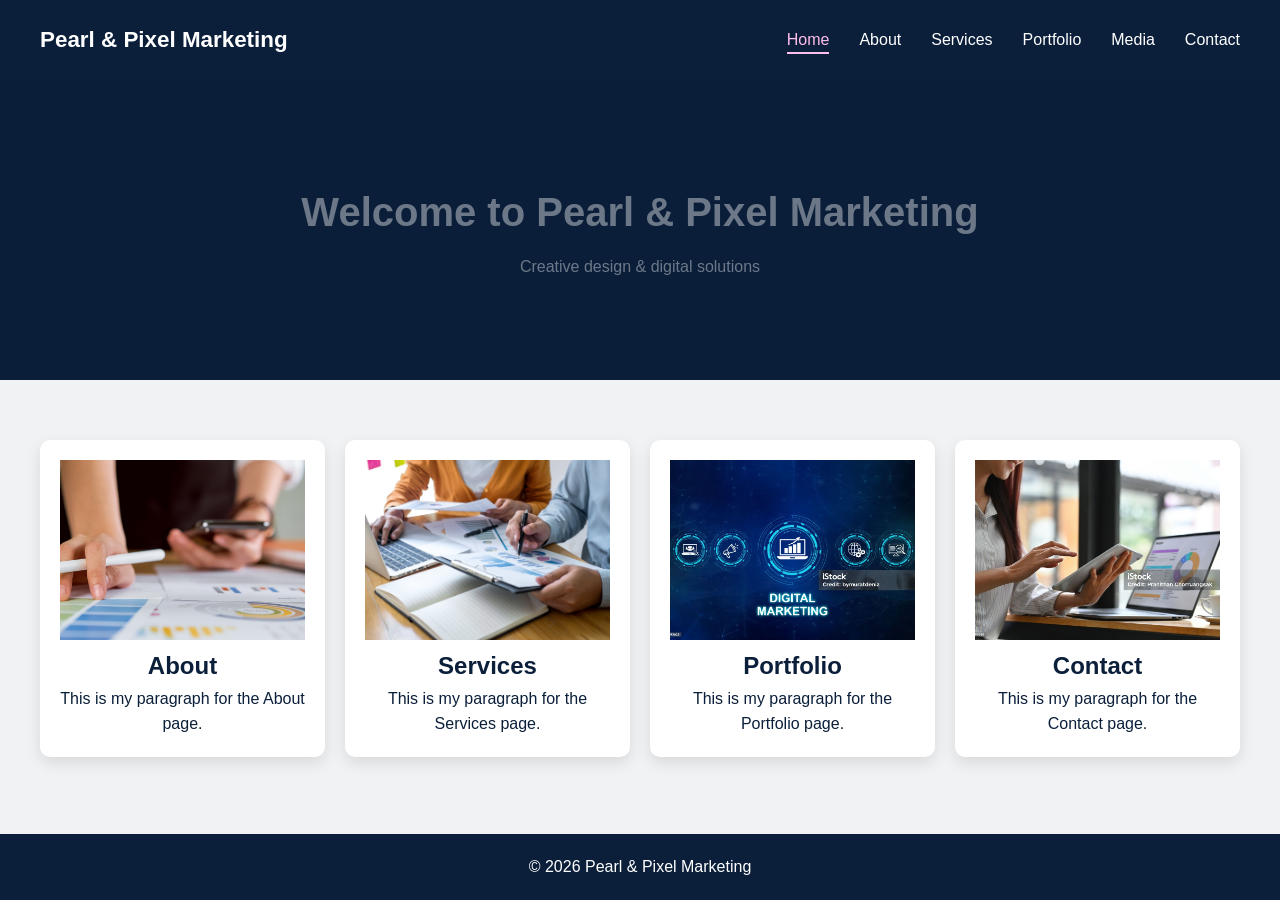
<file: index.html>
<!-- =========================
HTML CODE CREDIT
=========================
Some HTML structure and layout organization in this file was developed with
assistance from ChatGPT (OpenAI). I reviewed, edited, and customized
all content to meet course requirements and design goals.
========================= -->

<!DOCTYPE html>
<html lang="en">
<head>
  <meta charset="UTF-8" />
  <meta name="viewport" content="width=device-width, initial-scale=1.0" />
  <title>Pearl & Pixel Marketing</title>
  <link rel="stylesheet" href="css/style.css" />
</head>

<body>

  <!-- ================= NAVIGATION BAR ================= -->
  <nav class="navbar">
    
    <div class="logo">Pearl & Pixel Marketing</div>
    <button class="hamburger" aria-label="Toggle menu">☰</button>

    <ul class="nav-links">

      <li><a href="index.html" class="active">Home</a></li>
      <li><a href="about.html">About</a></li>
      <li><a href="services.html">Services</a></li>
      <li><a href="portfolio.html">Portfolio</a></li>
      <li><a href="media.html">Media</a></li>
      <li><a href="contact.html">Contact</a></li>
    </ul>
  </nav>

  <!-- ================= HERO SECTION ================= -->
  <header class="hero">
    <h1>Welcome to Pearl & Pixel Marketing</h1>
    <p>Creative design & digital solutions</p>
  </header>

  <!-- ================= MAIN CONTENT ================= -->
  <main>

    <!-- Container for service/navigation cards -->
    <section class="cards">

      <!-- ===== ABOUT CARD ===== -->
      <div class="card">

        <a href="about.html" class="card-link">
          <img src="images/AdobeStock_394354642.jpeg" alt="About Pearl & Pixel" class="card-img">
          <h2>About</h2>
          <p>This is my paragraph for the About page.</p>
        </a>
      </div>

      <!-- ===== SERVICES CARD ===== -->
      <div class="card">
        <a href="services.html" class="card-link">
          <img src="images/AdobeStock_399339954.jpeg" alt="Services" class="card-img">
          <h2>Services</h2>
          <p>This is my paragraph for the Services page.</p>
        </a>
      </div>

      <!-- ===== PORTFOLIO CARD ===== -->
      <div class="card">
        <a href="portfolio.html" class="card-link">
          <img src="images/istockphoto-1665093623-1024x1024.jpg" alt="Portfolio" class="card-img">
          <h2>Portfolio</h2>
          <p>This is my paragraph for the Portfolio page.</p>
        </a>
      </div>

      <!-- ===== CONTACT CARD ===== -->
      <div class="card">
        <a href="contact.html" class="card-link">
          <img src="images/istockphoto-1770753330-1024x1024.jpg" alt="Contact" class="card-img">
          <h2>Contact</h2>
          <p>This is my paragraph for the Contact page.</p>
        </a>
      </div>

    </section>
  </main>

  <!-- ================= FOOTER ================= -->
  <footer>
    &copy; 2026 Pearl & Pixel Marketing
  </footer>

</body>
</html>
</file>
<file: css/style.css>
/* =========================
CSS CODE CREDIT
=========================
Some CSS layout, responsiveness, and styling structure in this file was developed with assistance from ChatGPT (OpenAI). I modified, refined, and implemented all styles to ensure responsiveness, accessibility, and consistency across pages.
========================= */


/* =========================
   RESET + GLOBAL
========================= */
* {
  margin: 0;
  padding: 0;
  box-sizing: border-box;
}

body {
  font-family: Arial, sans-serif;
  min-height: 100vh;
  display: flex;
  flex-direction: column;
  background: #f0f2f3;
  color: #0b1f3a;
  padding-top: 80px; /* space for fixed navbar */
  line-height: 1.6;
}

/* =========================
   NAVBAR (ALL PAGES SAME)
========================= */
.navbar {
  position: fixed;
  top: 0;
  left: 0;
  width: 100%;
  height: 80px;
  background-color: #0b1f3a;
  display: flex;
  align-items: center;
  padding: 0 40px;
  z-index: 1000;
}

.logo {
  color: white;
  font-size: 1.4rem;
  font-weight: bold;
  text-decoration: none;
}

.nav-links {
  list-style: none;
  display: flex;
  gap: 30px;
  margin-left: auto;
}

.nav-links a {
  color: white;
  text-decoration: none;
  font-weight: 500;
  transition: 0.3s;
}

.nav-links a:hover,
.nav-links a.active {
  color: #ffbeeb;
  border-bottom: 2px solid #ffbeeb;
  padding-bottom: 4px;
}

/* =========================
   HERO (UNIFIED STYLE)
========================= */
.hero {
  position: relative;
  text-align: center;
  color: white;
  padding: 120px 20px;
  background-size: cover;
  background-position: center;
}

.hero::before {
  content: "";
  position: absolute;
  inset: 0;
  background: rgba(11, 31, 58, 0.6);
}

.hero-content {
  position: relative;
  z-index: 1;
}

.hero h1, .hero h2 {
  font-size: 2.5rem;
  margin-bottom: 10px;
}

/* =========================
   CARDS (HOME PAGE)
========================= */
.cards {
  display: flex;
  flex-wrap: wrap;
  gap: 20px;
  padding: 60px 40px;
}

.card {
  flex: 1;
  min-width: 220px;
  background: white;
  border-radius: 10px;
  box-shadow: 0 6px 15px rgba(0,0,0,0.1);
  overflow: hidden;
  text-align: center;
}

.card a {
  text-decoration: none;
  color: inherit;
  display: block;
  padding: 20px;
}

.card-img {
  width: 100%;
  height: 180px;
  object-fit: cover;
}

/* =========================
   SERVICES GRID (REPLACES TAILWIND)
========================= */
.services {
  padding: 80px 40px;
}

.service-grid {
  display: grid;
  grid-template-columns: repeat(auto-fit, minmax(250px, 1fr));
  gap: 25px;
  margin-top: 40px;
}

.service-card {
  background: white;
  border-radius: 12px;
  padding: 25px;
  border-top: 4px solid #0b1f3a;
  box-shadow: 0 6px 15px rgba(0,0,0,0.1);
  transition: 0.3s;
}

.service-card:hover {
  transform: translateY(-5px);
}

/* =========================
   ABOUT SECTION (IMPROVED)
   WHY: better spacing, alignment, and mobile behavior
========================= */

.about-section {
  display: flex;
  flex-wrap: wrap;
  gap: 40px;
  padding: 80px 40px;
  align-items: center;
  justify-content: center;
}

/* IMAGE SIDE */
.about-img {
  flex: 1 1 350px; /* allows better responsiveness */
  max-width: 500px;
}

.about-img img {
  width: 100%;
  height: auto;
  display: block;
  border-radius: 12px;
  object-fit: cover;
}

/* TEXT SIDE */
.about-text {
  flex: 1 1 350px;
  max-width: 600px;
  background: white;
  padding: 30px;
  border-radius: 12px;
  box-shadow: 0 8px 20px rgba(0,0,0,0.08);
}

/* TYPOGRAPHY IMPROVEMENT */
.about-text h2 {
  margin-bottom: 15px;
}

.about-text p {
  margin-bottom: 12px;
}

/* =========================
   MOBILE FIX
========================= */
@media (max-width: 768px) {
  .about-section {
    padding: 50px 20px;
    text-align: center;
  }

  .about-text {
    padding: 20px;
  }
}

/* =========================
   FOOTER (ALL PAGES SAME)
========================= */
footer {
  background: #0b1f3a;
  color: white;
  text-align: center;
  padding: 20px;
  margin-top: auto;
}

/* =========================
   MOBILE
========================= */
@media (max-width: 768px) {
  .nav-links {
    flex-direction: column;
    position: absolute;
    top: 80px;
    right: 0;
    background: #0b1f3a;
    width: 220px;
    padding: 20px;
    display: none;
  }

  .nav-links.show {
    display: flex;
  }

  .cards {
    flex-direction: column;
  }

  .about-section {
    flex-direction: column;
  }
}

/* =========================
   FILTER BUTTONS
   WHY: adds user control + interaction
========================= */
.filters {
  text-align: center;
  margin: 40px 0;
}

.filter-btn {
  background: #0b1f3a;
  color: white;
  border: none;
  padding: 10px 18px;
  margin: 5px;
  cursor: pointer;
  border-radius: 20px;
  transition: 0.3s;
}

.filter-btn:hover,
.filter-btn.active {
  background: #ffbeeb;
  color: #0b1f3a;
}

/* =========================
   PORTFOLIO GRID
========================= */
.portfolio {
  display: grid;
  grid-template-columns: repeat(auto-fit, minmax(250px, 1fr));
  gap: 20px;
  padding: 40px;
}

/* Portfolio item */
.portfolio-item {
  position: relative;
  overflow: hidden;
  cursor: pointer;
}

/* Image */
.portfolio-item img {
  width: 100%;
  height: 250px;
  object-fit: cover;
  transition: transform 0.4s;
}

/* Overlay text */
.portfolio-item figcaption {
  position: absolute;
  bottom: 0;
  width: 100%;
  background: rgba(11,31,58,0.85);
  color: white;
  padding: 15px;
  transform: translateY(100%);
  transition: 0.3s;
}

/* Hover + focus */
.portfolio-item:hover img,
.portfolio-item:focus-within img {
  transform: scale(1.05);
}

.portfolio-item:hover figcaption,
.portfolio-item:focus-within figcaption {
  transform: translateY(0);
}

/* =========================
   FILTER BUTTONS
========================= */
.filters {
  text-align: center;
  margin: 40px 0;
}

.filter-btn {
  background: #0b1f3a;
  color: white;
  border: none;
  padding: 10px 18px;
  margin: 5px;
  border-radius: 20px;
  cursor: pointer;
}

.filter-btn.active,
.filter-btn:hover {
  background: #ffbeeb;
  color: #0b1f3a;
}

/* =========================
   PORTFOLIO GRID
========================= */
.proj-grid {
  display: grid;
  grid-template-columns: repeat(auto-fit, minmax(280px, 1fr));
  gap: 30px;
  padding: 60px 40px;
}

/* CARD */
.proj-card {
  background: white;
  border-radius: 15px;
  overflow: hidden;
  box-shadow: 0 10px 25px rgba(0,0,0,0.1);
  transition: transform 0.3s ease;
}

.proj-card:hover {
  transform: translateY(-8px);
}

/* IMAGE */
.proj-card-img {
  position: relative;
  height: 200px;
}

.proj-card-img img {
  width: 100%;
  height: 100%;
  object-fit: cover;
  transition: transform 0.4s;
}

.proj-card:hover img {
  transform: scale(1.1);
}

/* OVERLAY */
.proj-card-overlay {
  position: absolute;
  inset: 0;
  background: rgba(11,31,58,0.7);
  display: flex;
  justify-content: center;
  align-items: center;
  gap: 20px;
  opacity: 0;
  transition: 0.3s;
}

.proj-card:hover .proj-card-overlay {
  opacity: 1;
}

/* ICONS */
.proj-card-overlay a {
  background: white;
  color: #0b1f3a;
  width: 45px;
  height: 45px;
  border-radius: 50%;
  display: flex;
  justify-content: center;
  align-items: center;
}

.proj-card-overlay a:hover {
  background: #ffbeeb;
}

/* TEXT */
.proj-card-body {
  padding: 20px;
}

.proj-tag {
  background: #ffbeeb;
  color: #0b1f3a;
  padding: 5px 10px;
  border-radius: 20px;
  font-size: 12px;
}

/* =========================
   MODAL
========================= */
.modal {
  display: none;
  position: fixed;
  inset: 0;
  background: rgba(0,0,0,0.9);
  justify-content: center;
  align-items: center;
  flex-direction: column;
}

.modal img {
  max-width: 80%;
}

.close {
  position: absolute;
  top: 20px;
  right: 40px;
  color: white;
  font-size: 2rem;
  cursor: pointer;
}

/* =========================
   ACCESSIBILITY
========================= */
@media (prefers-reduced-motion: reduce) {
  * {
    transition: none !important;
  }
}

/* =========================
   RESET + GLOBAL
========================= */
* {
  margin: 0;
  padding: 0;
  box-sizing: border-box;
}

body {
  font-family: Arial, sans-serif;
  background: #f0f2f3;
  color: #0b1f3a;
  min-height: 100vh;
  display: flex;
  flex-direction: column;
  padding-top: 80px; /* prevents navbar overlap */
  line-height: 1.6;
}

/* =========================
   NAVBAR (ALL PAGES)
========================= */
.navbar {
  position: fixed;
  top: 0;
  left: 0;
  width: 100%;
  height: 80px;
  background: #0b1f3a;
  display: flex;
  align-items: center;
  padding: 0 40px;
  z-index: 9999; /* FIX: makes nav clickable */
}

.logo {
  color: white;
  font-size: 1.4rem;
  font-weight: bold;
  text-decoration: none;
}

.nav-links {
  list-style: none;
  display: flex;
  gap: 30px;
  margin-left: auto;
}

.nav-links a {
  color: white;
  text-decoration: none;
  font-weight: 500;
  transition: 0.3s;
}

.nav-links a:hover,
.nav-links a.active {
  color: #ffbeeb;
  border-bottom: 2px solid #ffbeeb;
  padding-bottom: 4px;
}

/* MOBILE NAV */
.hamburger {
  display: none;
  margin-left: auto;
  font-size: 28px;
  background: none;
  border: none;
  color: white;
  cursor: pointer;
}

@media (max-width: 768px) {
  .hamburger {
    display: block;
  }

  .nav-links {
    position: absolute;
    top: 80px;
    right: 0;
    background: #0b1f3a;
    flex-direction: column;
    width: 220px;
    padding: 20px;
    display: none;
  }

  .nav-links.show {
    display: flex;
  }
}

/* =========================
   HERO
========================= */
.hero {
  text-align: center;
  color: white;
  padding: 120px 20px;
  background: linear-gradient(rgba(11,31,58,0.6), rgba(11,31,58,0.6)),
  url("../images/hero.jpg") center/cover no-repeat;
}

/* =========================
   FOOTER
========================= */
footer {
  background: #0b1f3a;
  color: white;
  text-align: center;
  padding: 20px;
  margin-top: auto;
}

/* =========================
   PORTFOLIO GRID (NEW REQUIREMENT)
========================= */
.proj-grid {
  display: grid;
  grid-template-columns: repeat(auto-fit, minmax(260px, 1fr));
  gap: 25px;
  padding: 80px 40px;
}

/* CARD */
.proj-card {
  background: white;
  border-radius: 14px;
  overflow: hidden;
  box-shadow: 0 10px 25px rgba(0,0,0,0.08);
  transition: transform 0.3s ease;
}

.proj-card:hover,
.proj-card:focus-within {
  transform: translateY(-6px);
}

/* IMAGE AREA */
.proj-card-img {
  position: relative;
  height: 180px;
  background: #dbe6ef;
  display: flex;
  align-items: center;
  justify-content: center;
}

/* OVERLAY */
.proj-card-overlay {
  position: absolute;
  inset: 0;
  background: rgba(11,31,58,0.75);
  display: flex;
  justify-content: center;
  align-items: center;
  gap: 15px;
  opacity: 0;
  transition: 0.3s ease;
}

.proj-card:hover .proj-card-overlay,
.proj-card:focus-within .proj-card-overlay {
  opacity: 1;
}

.proj-card-overlay a {
  color: white;
  font-size: 22px;
  text-decoration: none;
}

/* BODY */
.proj-card-body {
  padding: 20px;
}

.proj-card-tags {
  margin-bottom: 10px;
}

.proj-tag {
  background: #ffbeeb;
  color: #0b1f3a;
  font-size: 12px;
  padding: 4px 10px;
  border-radius: 20px;
}

/* ================= RESET ================= */
* {
  margin: 0;
  padding: 0;
  box-sizing: border-box;
}

body {
  font-family: Arial, sans-serif;
  background: #f0f2f3;
  color: #0b1f3a;
  line-height: 1.6;
  padding-top: 80px;
}

/* ================= NAVBAR ================= */
.navbar {
  position: fixed;
  top: 0;
  left: 0;
  width: 100%;
  height: 80px;
  background: #0b1f3a;
  display: flex;
  align-items: center;
  padding: 0 40px;
  z-index: 1000;
}

.logo {
  color: white;
  text-decoration: none;
  font-weight: bold;
  font-size: 1.4rem;
}

.nav-links {
  list-style: none;
  display: flex;
  gap: 30px;
  margin-left: auto;
}

.nav-links a {
  color: white;
  text-decoration: none;
  transition: 0.3s;
}

.nav-links a:hover,
.nav-links a.active {
  color: #ffbeeb;
  border-bottom: 2px solid #ffbeeb;
  padding-bottom: 4px;
}

/* ================= HERO ================= */
.hero {
  text-align: center;
  padding: 100px 20px;
  background: #0b1f3a;
  color: white;
}

/* ================= FILTERS ================= */
.filters {
  text-align: center;
  padding: 20px;
}

.filter-btn {
  margin: 5px;
  padding: 10px 15px;
  border: none;
  cursor: pointer;
  background: #0b1f3a;
  color: white;
  border-radius: 20px;
}

.filter-btn.active {
  background: #ffbeeb;
  color: #0b1f3a;
}

/* ================= GRID (REQUIRED) ================= */
.portfolio-grid {
  display: grid;
  grid-template-columns: repeat(auto-fit, minmax(280px, 1fr));
  gap: 25px;
  padding: 60px 40px;
}

/* ================= PROJECT CARDS ================= */
.proj-card {
  position: relative;
  overflow: hidden;
  border-radius: 12px;
}

.proj-card img {
  width: 100%;
  height: 260px;
  object-fit: cover;
  transition: transform 0.4s ease;
}

.proj-card:hover img {
  transform: scale(1.1);
}

/* overlay */
.proj-overlay {
  position: absolute;
  inset: 0;
  background: rgba(11, 31, 58, 0.75);
  color: white;
  display: flex;
  flex-direction: column;
  justify-content: center;
  align-items: center;
  opacity: 0;
  transition: 0.3s;
}

.proj-card:hover .proj-overlay {
  opacity: 1;
}

/* ================= MODAL ================= */
.modal {
  display: none;
  position: fixed;
  inset: 0;
  background: rgba(0,0,0,0.8);
  justify-content: center;
  align-items: center;
}

.modal-content {
  background: white;
  padding: 20px;
  border-radius: 10px;
  text-align: center;
  max-width: 500px;
}

.modal img {
  width: 100%;
}

/* ================= FOOTER ================= */
footer {
  background: #0b1f3a;
  color: white;
  text-align: center;
  padding: 20px;
}

/* ================= ACCESSIBILITY ================= */
@media (prefers-reduced-motion: reduce) {
  * {
    transition: none !important;
  }
}

/* =========================
   PORTFOLIO GRID (RESPONSIVE + UNIFORM CARDS)
   WHY: ensures all cards are same size on all devices
========================= */

.proj-grid {
  display: grid;
  grid-template-columns: repeat(auto-fit, minmax(260px, 1fr));
  gap: 25px;
  padding: 80px 40px;
  align-items: stretch; /* makes all cards equal height */
}

/* =========================
   CARD (UNIFORM SIZE)
========================= */
.proj-card {
  background: #ffffff;
  border-radius: 14px;
  overflow: hidden;
  display: flex;
  flex-direction: column;
  height: 100%; /* forces equal height behavior */
  box-shadow: 0 10px 25px rgba(0,0,0,0.08);
  transition: transform 0.3s ease;
}

.proj-card:hover,
.proj-card:focus-within {
  transform: translateY(-6px);
}

/* =========================
   IMAGE AREA (FIXED HEIGHT)
   WHY: keeps all cards visually identical
========================= */
.proj-card-img {
  position: relative;
  width: 100%;
  height: 200px; /* STANDARD HEIGHT */
  overflow: hidden;
}

/* IMAGE FIT */
.proj-card-img img {
  width: 100%;
  height: 100%;
  object-fit: cover; /* crops image evenly */
  transition: transform 0.4s ease;
}

/* hover zoom */
.proj-card:hover img {
  transform: scale(1.08);
}

/* =========================
   OVERLAY
========================= */
.proj-card-overlay {
  position: absolute;
  inset: 0;
  background: rgba(11,31,58,0.75);
  display: flex;
  justify-content: center;
  align-items: center;
  gap: 15px;
  opacity: 0;
  transition: 0.3s ease;
}

.proj-card:hover .proj-card-overlay,
.proj-card:focus-within .proj-card-overlay {
  opacity: 1;
}

/* overlay buttons */
.proj-card-overlay a {
  background: white;
  color: #0b1f3a;
  width: 42px;
  height: 42px;
  border-radius: 50%;
  display: flex;
  justify-content: center;
  align-items: center;
  text-decoration: none;
  font-size: 18px;
}

.proj-card-overlay a:hover {
  background: #ffbeeb;
}

/* =========================
   CARD BODY (CONSISTENT HEIGHT FLOW)
========================= */
.proj-card-body {
  padding: 18px;
  display: flex;
  flex-direction: column;
  flex-grow: 1;
}

.proj-card-body h3 {
  margin-bottom: 8px;
}

.proj-card-body p {
  font-size: 14px;
  color: #444;
}

/* TAG */
.proj-tag {
  display: inline-block;
  background: #ffbeeb;
  color: #0b1f3a;
  font-size: 12px;
  padding: 4px 10px;
  border-radius: 20px;
  margin-bottom: 10px;
}

/* =========================
   RESPONSIVE BREAKPOINTS
========================= */

/* tablet */
@media (max-width: 900px) {
  .proj-grid {
    padding: 60px 20px;
  }
}

/* mobile */
@media (max-width: 600px) {
  .proj-grid {
    grid-template-columns: 1fr;
    padding: 40px 20px;
  }

  .proj-card-img {
    height: 220px;
  }
}

/* =========================
   ACCESSIBILITY: REDUCED MOTION
========================= */
@media (prefers-reduced-motion: reduce) {
  * {
    transition: none !important;
    animation: none !important;
  }
}

/* =========================
MEDIA PAGE STYLES
WHY:
Creates layout, animation, and accessibility support
========================= */

.media-section {
  padding: 80px 40px;
  text-align: center;
}

.media-section h2 {
  margin-bottom: 25px;
  font-size: 2rem;
}

/* Responsive video */
.featured-video {
  width: 100%;
  max-width: 800px;
  border-radius: 12px;
  margin-bottom: 20px;
}

/* Audio sizing */
.featured-audio {
  width: 100%;
  max-width: 500px;
  margin-bottom: 20px;
}

/* Custom button */
.media-btn {
  background: #0b1f3a;
  color: white;
  border: none;
  padding: 12px 22px;
  border-radius: 30px;
  cursor: pointer;
  transition: 0.3s;
}

.media-btn:hover,
.media-btn:focus {
  background: #ffbeeb;
  color: #0b1f3a;
  outline: 3px solid #ffbeeb;
  outline-offset: 3px;
}

/* Transcript box */
.transcript {
  max-width: 800px;
  margin: 30px auto 0;
  background: white;
  padding: 25px;
  border-radius: 12px;
  box-shadow: 0 8px 20px rgba(0,0,0,0.08);
  text-align: left;
}

/* Cards */
.media-cards {
  display: grid;
  grid-template-columns: repeat(auto-fit, minmax(220px, 1fr));
  gap: 20px;
  margin-top: 30px;
}

.media-card {
  background: white;
  padding: 25px;
  border-radius: 12px;
  box-shadow: 0 8px 20px rgba(0,0,0,0.08);
  transition: 0.3s;
}

.media-card:hover {
  transform: translateY(-6px);
}

/* Typewriter effect */
.typewriter {
  overflow: hidden;
  white-space: nowrap;
  border-right: 3px solid white;
  width: 0;
  animation:
    typing 3s steps(40, end) forwards,
    blink 0.8s infinite;
}

@keyframes typing {
  from { width: 0; }
  to { width: 100%; }
}

@keyframes blink {
  50% { border-color: transparent; }
}

/* Scroll reveal */
.reveal {
  opacity: 0;
  transform: translateY(40px);
  transition: 0.8s ease;
}

.reveal.active {
  opacity: 1;
  transform: translateY(0);
}

/* Accessibility */
@media (prefers-reduced-motion: reduce) {
  * {
    animation: none !important;
    transition: none !important;
  }

  .reveal {
    opacity: 1;
    transform: none;
  }

  .typewriter {
    width: 100%;
    border-right: none;
  }
}

/* =========================
   MEDIA VIDEO FIX (RESPONSIVE CONTAINER)
========================= */

.media-video-wrapper {
  max-width: 800px;
  margin: 0 auto 20px auto;
  padding: 0 15px;
}

.featured-video {
  width: 100%;
  height: auto;
  max-height: 450px;
  border-radius: 12px;
  object-fit: cover;
  display: block;
}

/* FIX poster/image scaling consistency */
video {
  background: black;
}

/* =========================
   CONTACT CONTAINER
========================= */
.contact-container {
  max-width: 700px;
  margin: 40px auto;
  padding: 25px;
  background: white;
  border-radius: 12px;
  box-shadow: 0 10px 25px rgba(0,0,0,0.08);
}

/* FORM */
label {
  display: block;
  margin-top: 15px;
  font-weight: bold;
}

input, textarea {
  width: 100%;
  padding: 10px;
  margin-top: 5px;
  border-radius: 6px;
  border: 1px solid #ccc;
}

/* ACCESSIBILITY FOCUS */
input:focus, textarea:focus {
  outline: 3px solid #ffbeeb;
}

/* ERRORS */
.error {
  color: red;
  font-size: 0.85em;
}

/* BUTTON */
button {
  margin-top: 20px;
  padding: 12px 20px;
  background: #0b1f3a;
  color: white;
  border: none;
  border-radius: 30px;
  cursor: pointer;
  transition: 0.3s;
}

button:hover,
button:focus {
  background: #ffbeeb;
  color: #0b1f3a;
  outline: 3px solid #ffbeeb;
}

/* SUCCESS */
.success {
  display: none;
  margin-top: 20px;
  background: #d4edda;
  padding: 15px;
  border-radius: 8px;
}

/* COUNTER */
.counter {
  font-size: 0.8em;
  text-align: right;
}

/* =========================
   FAQ SECTION (NEW AREA)
========================= */
.faq-section {
  padding: 80px 40px;
  background: #f0f2f3;
  text-align: center;
}

.faq {
  max-width: 700px;
  margin: auto;
  text-align: left;
}

/* ACCORDION BUTTON */
.faq-btn {
  width: 100%;
  text-align: left;
  margin-top: 10px;
}

/* SMOOTH ACCORDION */
.faq-content {
  max-height: 0;
  overflow: hidden;
  transition: max-height 0.3s ease;
  background: #ffffff;
  padding: 0 10px;
}

/* OPEN STATE */
.faq-content.open {
  max-height: 200px;
  padding: 10px;
}

/* REDUCED MOTION */
@media (prefers-reduced-motion: reduce) {
  * {
    transition: none !important;
  }
}

/* =========================
   CONTACT PAGE STYLES (CLEAN VERSION)
   WHY: scoped styles to avoid conflicts with global CSS
========================= */

/* MAIN CONTAINER */
.contact-container {
  max-width: 720px;
  margin: 40px auto;
  padding: 30px;
  background: #ffffff;
  border-radius: 14px;
  box-shadow: 0 12px 30px rgba(0,0,0,0.08);
}

/* INTRO TEXT */
.contact-container h1 {
  margin-bottom: 10px;
}

.contact-container p {
  margin-bottom: 20px;
  color: #444;
}

/* =========================
   FORM STYLES
========================= */
form {
  display: flex;
  flex-direction: column;
  gap: 10px;
}

label {
  font-weight: 600;
  margin-top: 10px;
}

input,
textarea {
  width: 100%;
  padding: 10px;
  border-radius: 6px;
  border: 1px solid #ccc;
  font-size: 14px;
}

/* ACCESSIBILITY FOCUS */
input:focus,
textarea:focus {
  outline: 3px solid #ffbeeb;
  border-color: transparent;
}

/* ERROR TEXT */
.error {
  color: #c62828;
  font-size: 0.85rem;
  min-height: 16px;
}

/* CHARACTER COUNTER */
.counter {
  font-size: 0.8rem;
  text-align: right;
  color: #666;
}

/* =========================
   BUTTON
========================= */
button {
  margin-top: 15px;
  padding: 12px 20px;
  background: #0b1f3a;
  color: white;
  border: none;
  border-radius: 30px;
  cursor: pointer;
  transition: 0.25s ease;
}

button:hover,
button:focus {
  background: #ffbeeb;
  color: #0b1f3a;
  outline: 3px solid #ffbeeb;
}

/* =========================
   SUCCESS MESSAGE
========================= */
.success {
  display: none;
  margin-top: 20px;
  padding: 15px;
  background: #d4edda;
  border-radius: 10px;
  color: #155724;
}

/* =========================
   FAQ SECTION (SEPARATE AREA)
========================= */
.faq-section {
  padding: 80px 40px;
  background: #f0f2f3;
  text-align: center;
}

.faq-section h2 {
  margin-bottom: 8px;
}

.faq-section p {
  margin-bottom: 25px;
  color: #555;
}

/* FAQ WRAPPER */
.faq {
  max-width: 700px;
  margin: auto;
  text-align: left;
}

/* FAQ BUTTON */
.faq-btn {
  width: 100%;
  padding: 12px;
  margin-top: 10px;
  background: #0b1f3a;
  color: white;
  border: none;
  border-radius: 8px;
  cursor: pointer;
  text-align: left;
  transition: 0.3s ease;
}

.faq-btn:hover,
.faq-btn:focus {
  background: #ffbeeb;
  color: #0b1f3a;
  outline: 3px solid #ffbeeb;
}

/* =========================
   FAQ ANSWER (IMPORTANT FIX)
   WHY: JS toggles "open" class
========================= */
.faq-content {
  max-height: 0;
  overflow: hidden;
  background: white;
  padding: 0 12px;
  border-radius: 0 0 8px 8px;
  transition: max-height 0.35s ease, padding 0.35s ease;
}

/* OPEN STATE (used by JS) */
.faq-content.open {
  max-height: 200px;
  padding: 12px;
}

/* =========================
   ACCESSIBILITY: REDUCED MOTION
========================= */
@media (prefers-reduced-motion: reduce) {
  * {
    transition: none !important;
  }
}

/* =========================
   MEDIA PAGE CUSTOM STYLES
   (TAILWIND SAFE — NO LAYOUT OVERRIDES)
========================= */

/* Page wrapper spacing ONLY */
.media-section {
  padding: 4rem 1.5rem;
}

/* Headings polish */
.media-section h2 {
  font-size: 2rem;
  font-weight: 700;
  margin-bottom: 1rem;
  color: #0b1f3a;
}

/* Subtext */
.media-section p {
  color: #555;
  margin-bottom: 2rem;
}

/* =========================
   VIDEO STYLING (SAFE)
========================= */
.featured-video {
  width: 100%;
  max-width: 900px;
  border-radius: 12px;
  display: block;
  margin: 0 auto 1.5rem auto;
  box-shadow: 0 10px 25px rgba(0,0,0,0.12);
}

/* Wrapper keeps Tailwind layout intact */
.media-video-wrapper {
  display: flex;
  justify-content: center;
  width: 100%;
}

/* =========================
   AUDIO PLAYER
========================= */
.featured-audio {
  width: 100%;
  max-width: 600px;
  margin: 0 auto 2rem auto;
  display: block;
}

/* =========================
   MEDIA CARDS (VISUAL ONLY)
   NOTE: does NOT control grid layout
========================= */
.media-card {
  background: white;
  padding: 1.5rem;
  border-radius: 12px;
  box-shadow: 0 8px 20px rgba(0,0,0,0.08);
  transition: transform 0.25s ease, box-shadow 0.25s ease;
}

.media-card:hover {
  transform: translateY(-6px);
  box-shadow: 0 12px 30px rgba(0,0,0,0.12);
}

/* =========================
   TYPEWRITER EFFECT (OPTIONAL)
========================= */
.typewriter {
  overflow: hidden;
  white-space: nowrap;
  border-right: 2px solid #0b1f3a;
  width: 0;
  animation: typing 3s steps(40, end) forwards, blink 0.8s infinite;
}

@keyframes typing {
  from { width: 0; }
  to { width: 100%; }
}

@keyframes blink {
  50% { border-color: transparent; }
}

/* =========================
   SCROLL REVEAL (OPTIONAL)
========================= */
.reveal {
  opacity: 0;
  transform: translateY(40px);
  transition: all 0.8s ease;
}

.reveal.active {
  opacity: 1;
  transform: translateY(0);
}

/* =========================
   ACCESSIBILITY
========================= */
@media (prefers-reduced-motion: reduce) {
  * {
    animation: none !important;
    transition: none !important;
  }

  .reveal {
    opacity: 1;
    transform: none;
  }

  .typewriter {
    width: 100%;
    border-right: none;
  }
}

/* =========================================================
   CONTACT PAGE + FAQ + MEDIA FIXED STYLESHEET
   WHY: prevents CSS conflicts with other pages (portfolio, media, home)
   ========================================================= */

/* =========================
   CONTACT CONTAINER
   ========================= */
.contact-container {
  max-width: 720px;
  margin: 40px auto;
  padding: 30px;
  background: #ffffff;
  border-radius: 14px;
  box-shadow: 0 12px 30px rgba(0,0,0,0.08);
}

/* Title + intro text */
.contact-container h1 {
  margin-bottom: 10px;
}

.contact-container p {
  margin-bottom: 20px;
  color: #444;
}

/* =========================
   FORM STRUCTURE
   WHY: ensures consistent spacing + accessibility
   ========================= */
form {
  display: flex;
  flex-direction: column;
}

/* Labels must always be visible (accessibility requirement) */
label {
  font-weight: 600;
  margin-top: 12px;
}

/* Inputs + textarea */
input,
textarea {
  width: 100%;
  padding: 10px;
  margin-top: 6px;
  border-radius: 6px;
  border: 1px solid #ccc;
  font-size: 14px;
}

/* Focus state (DO NOT REMOVE — accessibility requirement) */
input:focus,
textarea:focus {
  outline: 3px solid #ffbeeb;
  border-color: transparent;
}

/* =========================
   ERROR MESSAGES (INLINE)
   ========================= */
.error {
  color: #c62828;
  font-size: 0.85rem;
  min-height: 16px;
  margin-top: 4px;
}

/* =========================
   CHARACTER COUNTER
   ========================= */
.counter {
  font-size: 0.8rem;
  text-align: right;
  color: #666;
  margin-top: 5px;
}

/* =========================
   BUTTON STYLES
   ========================= */
button {
  margin-top: 15px;
  padding: 12px 20px;
  background: #0b1f3a;
  color: white;
  border: none;
  border-radius: 30px;
  cursor: pointer;
  transition: 0.25s ease;
}

/* hover + keyboard focus */
button:hover,
button:focus {
  background: #ffbeeb;
  color: #0b1f3a;
  outline: 3px solid #ffbeeb;
}

/* =========================
   SUCCESS MESSAGE
   ========================= */
.success {
  display: none;
  margin-top: 20px;
  padding: 15px;
  background: #d4edda;
  border-radius: 10px;
  color: #155724;
}


/* =========================================================
   MEDIA PAGE FIX (ONLY SAFE ADDITIONS)
   WHY: avoids breaking existing layout
   ========================================================= */

.media-section {
  padding: 80px 40px;
  text-align: center;
}

.media-video-wrapper {
  max-width: 800px;
  margin: 0 auto 20px;
}

.featured-video {
  width: 100%;
  height: auto;
  max-height: 450px;
  border-radius: 12px;
  object-fit: cover;
  display: block;
}

.media-cards {
  display: grid;
  grid-template-columns: repeat(auto-fit, minmax(220px, 1fr));
  gap: 20px;
  margin-top: 30px;
}

.media-card {
  background: white;
  padding: 25px;
  border-radius: 12px;
  box-shadow: 0 8px 20px rgba(0,0,0,0.08);
}

/* =========================================================
   ACCESSIBILITY
   ========================================================= */
@media (prefers-reduced-motion: reduce) {
  * {
    transition: none !important;
    animation: none !important;
  }
}

/* =========================================================
   FAQ OVERRIDE FIX (FOR CONFLICTING CSS)
   WHY: forces accordion to work even with duplicate CSS above
   IMPORTANT: place at VERY BOTTOM of stylesheet
========================================================= */

/* FORCE CLOSED STATE */
.faq-section .faq-content {
  max-height: 0 !important;
  overflow: hidden !important;
  padding-top: 0 !important;
  padding-bottom: 0 !important;
  transition: max-height 0.4s ease, padding 0.3s ease;
}

/* FORCE OPEN STATE */
.faq-section .faq-content.open {
  max-height: 600px !important; /* big enough for any answer */
  padding: 14px !important;
}

/* ENSURE BUTTON STILL WORKS */
.faq-section .faq-btn {
  cursor: pointer;
}

/* OPTIONAL SAFETY: prevents layout shift issues */
.faq-section .faq {
  display: block;
}

/* CONTACT PAGE WRAPPER */
.contact-container {
  max-width: 700px;
  margin: 40px auto;
  padding: 25px;
  background: white;
  border-radius: 12px;
  box-shadow: 0 10px 25px rgba(0,0,0,0.08);
}

/* FORM */
form {
  display: flex;
  flex-direction: column;
  gap: 10px;
}

label {
  font-weight: bold;
  margin-top: 10px;
}

input, textarea {
  padding: 10px;
  border: 1px solid #ccc;
  border-radius: 6px;
}

/* ERRORS */
.error {
  color: red;
  font-size: 0.85rem;
  min-height: 18px;
}

/* BUTTON */
button {
  margin-top: 15px;
  padding: 12px;
  background: #0b1f3a;
  color: white;
  border: none;
  border-radius: 30px;
  cursor: pointer;
}

button:hover {
  background: #ffbeeb;
  color: #0b1f3a;
}

/* SUCCESS MESSAGE */
.success {
  display: none;
  margin-top: 20px;
  padding: 15px;
  background: #d4edda;
  border-radius: 10px;
}

/* FAQ */
.faq-section {
  max-width: 700px;
  margin: 40px auto;
}

.faq-btn {
  width: 100%;
  padding: 12px;
  margin-top: 10px;
  background: #0b1f3a;
  color: white;
  border: none;
  text-align: left;
  cursor: pointer;
}

.faq-content {
  max-height: 0;
  overflow: hidden;
  background: #fff;
  transition: max-height 0.3s ease;
  padding: 0 10px;
}

.faq-content.open {
  padding: 10px;
}
</file>
<file: images/css/style.css>
/* =========================
CSS CODE CREDIT
=========================
Some CSS layout, responsiveness, and styling structure in this file was developed with assistance from ChatGPT (OpenAI). I modified, refined, and implemented all styles to ensure responsiveness, accessibility, and consistency across pages.
========================= */


/* =========================
   RESET + GLOBAL
========================= */
* {
  margin: 0;
  padding: 0;
  box-sizing: border-box;
}

body {
  font-family: Arial, sans-serif;
  min-height: 100vh;
  display: flex;
  flex-direction: column;
  background: #f0f2f3;
  color: #0b1f3a;
  padding-top: 80px; /* space for fixed navbar */
  line-height: 1.6;
}

/* =========================
   NAVBAR (ALL PAGES SAME)
========================= */
.navbar {
  position: fixed;
  top: 0;
  left: 0;
  width: 100%;
  height: 80px;
  background-color: #0b1f3a;
  display: flex;
  align-items: center;
  padding: 0 40px;
  z-index: 1000;
}

.logo {
  color: white;
  font-size: 1.4rem;
  font-weight: bold;
  text-decoration: none;
}

.nav-links {
  list-style: none;
  display: flex;
  gap: 30px;
  margin-left: auto;
}

.nav-links a {
  color: white;
  text-decoration: none;
  font-weight: 500;
  transition: 0.3s;
}

.nav-links a:hover,
.nav-links a.active {
  color: #ffbeeb;
  border-bottom: 2px solid #ffbeeb;
  padding-bottom: 4px;
}

/* =========================
   HERO (UNIFIED STYLE)
========================= */
.hero {
  position: relative;
  text-align: center;
  color: white;
  padding: 120px 20px;
  background-size: cover;
  background-position: center;
}

.hero::before {
  content: "";
  position: absolute;
  inset: 0;
  background: rgba(11, 31, 58, 0.6);
}

.hero-content {
  position: relative;
  z-index: 1;
}

.hero h1, .hero h2 {
  font-size: 2.5rem;
  margin-bottom: 10px;
}

/* =========================
   CARDS (HOME PAGE)
========================= */
.cards {
  display: flex;
  flex-wrap: wrap;
  gap: 20px;
  padding: 60px 40px;
}

.card {
  flex: 1;
  min-width: 220px;
  background: white;
  border-radius: 10px;
  box-shadow: 0 6px 15px rgba(0,0,0,0.1);
  overflow: hidden;
  text-align: center;
}

.card a {
  text-decoration: none;
  color: inherit;
  display: block;
  padding: 20px;
}

.card-img {
  width: 100%;
  height: 180px;
  object-fit: cover;
}

/* =========================
   SERVICES GRID (REPLACES TAILWIND)
========================= */
.services {
  padding: 80px 40px;
}

.service-grid {
  display: grid;
  grid-template-columns: repeat(auto-fit, minmax(250px, 1fr));
  gap: 25px;
  margin-top: 40px;
}

.service-card {
  background: white;
  border-radius: 12px;
  padding: 25px;
  border-top: 4px solid #0b1f3a;
  box-shadow: 0 6px 15px rgba(0,0,0,0.1);
  transition: 0.3s;
}

.service-card:hover {
  transform: translateY(-5px);
}

/* =========================
   ABOUT SECTION (IMPROVED)
   WHY: better spacing, alignment, and mobile behavior
========================= */

.about-section {
  display: flex;
  flex-wrap: wrap;
  gap: 40px;
  padding: 80px 40px;
  align-items: center;
  justify-content: center;
}

/* IMAGE SIDE */
.about-img {
  flex: 1 1 350px; /* allows better responsiveness */
  max-width: 500px;
}

.about-img img {
  width: 100%;
  height: auto;
  display: block;
  border-radius: 12px;
  object-fit: cover;
}

/* TEXT SIDE */
.about-text {
  flex: 1 1 350px;
  max-width: 600px;
  background: white;
  padding: 30px;
  border-radius: 12px;
  box-shadow: 0 8px 20px rgba(0,0,0,0.08);
}

/* TYPOGRAPHY IMPROVEMENT */
.about-text h2 {
  margin-bottom: 15px;
}

.about-text p {
  margin-bottom: 12px;
}

/* =========================
   MOBILE FIX
========================= */
@media (max-width: 768px) {
  .about-section {
    padding: 50px 20px;
    text-align: center;
  }

  .about-text {
    padding: 20px;
  }
}

/* =========================
   FOOTER (ALL PAGES SAME)
========================= */
footer {
  background: #0b1f3a;
  color: white;
  text-align: center;
  padding: 20px;
  margin-top: auto;
}

/* =========================
   MOBILE
========================= */
@media (max-width: 768px) {
  .nav-links {
    flex-direction: column;
    position: absolute;
    top: 80px;
    right: 0;
    background: #0b1f3a;
    width: 220px;
    padding: 20px;
    display: none;
  }

  .nav-links.show {
    display: flex;
  }

  .cards {
    flex-direction: column;
  }

  .about-section {
    flex-direction: column;
  }
}

/* =========================
   FILTER BUTTONS
   WHY: adds user control + interaction
========================= */
.filters {
  text-align: center;
  margin: 40px 0;
}

.filter-btn {
  background: #0b1f3a;
  color: white;
  border: none;
  padding: 10px 18px;
  margin: 5px;
  cursor: pointer;
  border-radius: 20px;
  transition: 0.3s;
}

.filter-btn:hover,
.filter-btn.active {
  background: #ffbeeb;
  color: #0b1f3a;
}

/* =========================
   PORTFOLIO GRID
========================= */
.portfolio {
  display: grid;
  grid-template-columns: repeat(auto-fit, minmax(250px, 1fr));
  gap: 20px;
  padding: 40px;
}

/* Portfolio item */
.portfolio-item {
  position: relative;
  overflow: hidden;
  cursor: pointer;
}

/* Image */
.portfolio-item img {
  width: 100%;
  height: 250px;
  object-fit: cover;
  transition: transform 0.4s;
}

/* Overlay text */
.portfolio-item figcaption {
  position: absolute;
  bottom: 0;
  width: 100%;
  background: rgba(11,31,58,0.85);
  color: white;
  padding: 15px;
  transform: translateY(100%);
  transition: 0.3s;
}

/* Hover + focus */
.portfolio-item:hover img,
.portfolio-item:focus-within img {
  transform: scale(1.05);
}

.portfolio-item:hover figcaption,
.portfolio-item:focus-within figcaption {
  transform: translateY(0);
}

/* =========================
   FILTER BUTTONS
========================= */
.filters {
  text-align: center;
  margin: 40px 0;
}

.filter-btn {
  background: #0b1f3a;
  color: white;
  border: none;
  padding: 10px 18px;
  margin: 5px;
  border-radius: 20px;
  cursor: pointer;
}

.filter-btn.active,
.filter-btn:hover {
  background: #ffbeeb;
  color: #0b1f3a;
}

/* =========================
   PORTFOLIO GRID
========================= */
.proj-grid {
  display: grid;
  grid-template-columns: repeat(auto-fit, minmax(280px, 1fr));
  gap: 30px;
  padding: 60px 40px;
}

/* CARD */
.proj-card {
  background: white;
  border-radius: 15px;
  overflow: hidden;
  box-shadow: 0 10px 25px rgba(0,0,0,0.1);
  transition: transform 0.3s ease;
}

.proj-card:hover {
  transform: translateY(-8px);
}

/* IMAGE */
.proj-card-img {
  position: relative;
  height: 200px;
}

.proj-card-img img {
  width: 100%;
  height: 100%;
  object-fit: cover;
  transition: transform 0.4s;
}

.proj-card:hover img {
  transform: scale(1.1);
}

/* OVERLAY */
.proj-card-overlay {
  position: absolute;
  inset: 0;
  background: rgba(11,31,58,0.7);
  display: flex;
  justify-content: center;
  align-items: center;
  gap: 20px;
  opacity: 0;
  transition: 0.3s;
}

.proj-card:hover .proj-card-overlay {
  opacity: 1;
}

/* ICONS */
.proj-card-overlay a {
  background: white;
  color: #0b1f3a;
  width: 45px;
  height: 45px;
  border-radius: 50%;
  display: flex;
  justify-content: center;
  align-items: center;
}

.proj-card-overlay a:hover {
  background: #ffbeeb;
}

/* TEXT */
.proj-card-body {
  padding: 20px;
}

.proj-tag {
  background: #ffbeeb;
  color: #0b1f3a;
  padding: 5px 10px;
  border-radius: 20px;
  font-size: 12px;
}

/* =========================
   MODAL
========================= */
.modal {
  display: none;
  position: fixed;
  inset: 0;
  background: rgba(0,0,0,0.9);
  justify-content: center;
  align-items: center;
  flex-direction: column;
}

.modal img {
  max-width: 80%;
}

.close {
  position: absolute;
  top: 20px;
  right: 40px;
  color: white;
  font-size: 2rem;
  cursor: pointer;
}

/* =========================
   ACCESSIBILITY
========================= */
@media (prefers-reduced-motion: reduce) {
  * {
    transition: none !important;
  }
}

/* =========================
   RESET + GLOBAL
========================= */
* {
  margin: 0;
  padding: 0;
  box-sizing: border-box;
}

body {
  font-family: Arial, sans-serif;
  background: #f0f2f3;
  color: #0b1f3a;
  min-height: 100vh;
  display: flex;
  flex-direction: column;
  padding-top: 80px; /* prevents navbar overlap */
  line-height: 1.6;
}

/* =========================
   NAVBAR (ALL PAGES)
========================= */
.navbar {
  position: fixed;
  top: 0;
  left: 0;
  width: 100%;
  height: 80px;
  background: #0b1f3a;
  display: flex;
  align-items: center;
  padding: 0 40px;
  z-index: 9999; /* FIX: makes nav clickable */
}

.logo {
  color: white;
  font-size: 1.4rem;
  font-weight: bold;
  text-decoration: none;
}

.nav-links {
  list-style: none;
  display: flex;
  gap: 30px;
  margin-left: auto;
}

.nav-links a {
  color: white;
  text-decoration: none;
  font-weight: 500;
  transition: 0.3s;
}

.nav-links a:hover,
.nav-links a.active {
  color: #ffbeeb;
  border-bottom: 2px solid #ffbeeb;
  padding-bottom: 4px;
}

/* MOBILE NAV */
.hamburger {
  display: none;
  margin-left: auto;
  font-size: 28px;
  background: none;
  border: none;
  color: white;
  cursor: pointer;
}

@media (max-width: 768px) {
  .hamburger {
    display: block;
  }

  .nav-links {
    position: absolute;
    top: 80px;
    right: 0;
    background: #0b1f3a;
    flex-direction: column;
    width: 220px;
    padding: 20px;
    display: none;
  }

  .nav-links.show {
    display: flex;
  }
}

/* =========================
   HERO
========================= */
.hero {
  text-align: center;
  color: white;
  padding: 120px 20px;
  background: linear-gradient(rgba(11,31,58,0.6), rgba(11,31,58,0.6)),
  url("../images/hero.jpg") center/cover no-repeat;
}

/* =========================
   FOOTER
========================= */
footer {
  background: #0b1f3a;
  color: white;
  text-align: center;
  padding: 20px;
  margin-top: auto;
}

/* =========================
   PORTFOLIO GRID (NEW REQUIREMENT)
========================= */
.proj-grid {
  display: grid;
  grid-template-columns: repeat(auto-fit, minmax(260px, 1fr));
  gap: 25px;
  padding: 80px 40px;
}

/* CARD */
.proj-card {
  background: white;
  border-radius: 14px;
  overflow: hidden;
  box-shadow: 0 10px 25px rgba(0,0,0,0.08);
  transition: transform 0.3s ease;
}

.proj-card:hover,
.proj-card:focus-within {
  transform: translateY(-6px);
}

/* IMAGE AREA */
.proj-card-img {
  position: relative;
  height: 180px;
  background: #dbe6ef;
  display: flex;
  align-items: center;
  justify-content: center;
}

/* OVERLAY */
.proj-card-overlay {
  position: absolute;
  inset: 0;
  background: rgba(11,31,58,0.75);
  display: flex;
  justify-content: center;
  align-items: center;
  gap: 15px;
  opacity: 0;
  transition: 0.3s ease;
}

.proj-card:hover .proj-card-overlay,
.proj-card:focus-within .proj-card-overlay {
  opacity: 1;
}

.proj-card-overlay a {
  color: white;
  font-size: 22px;
  text-decoration: none;
}

/* BODY */
.proj-card-body {
  padding: 20px;
}

.proj-card-tags {
  margin-bottom: 10px;
}

.proj-tag {
  background: #ffbeeb;
  color: #0b1f3a;
  font-size: 12px;
  padding: 4px 10px;
  border-radius: 20px;
}

/* ================= RESET ================= */
* {
  margin: 0;
  padding: 0;
  box-sizing: border-box;
}

body {
  font-family: Arial, sans-serif;
  background: #f0f2f3;
  color: #0b1f3a;
  line-height: 1.6;
  padding-top: 80px;
}

/* ================= NAVBAR ================= */
.navbar {
  position: fixed;
  top: 0;
  left: 0;
  width: 100%;
  height: 80px;
  background: #0b1f3a;
  display: flex;
  align-items: center;
  padding: 0 40px;
  z-index: 1000;
}

.logo {
  color: white;
  text-decoration: none;
  font-weight: bold;
  font-size: 1.4rem;
}

.nav-links {
  list-style: none;
  display: flex;
  gap: 30px;
  margin-left: auto;
}

.nav-links a {
  color: white;
  text-decoration: none;
  transition: 0.3s;
}

.nav-links a:hover,
.nav-links a.active {
  color: #ffbeeb;
  border-bottom: 2px solid #ffbeeb;
  padding-bottom: 4px;
}

/* ================= HERO ================= */
.hero {
  text-align: center;
  padding: 100px 20px;
  background: #0b1f3a;
  color: white;
}

/* ================= FILTERS ================= */
.filters {
  text-align: center;
  padding: 20px;
}

.filter-btn {
  margin: 5px;
  padding: 10px 15px;
  border: none;
  cursor: pointer;
  background: #0b1f3a;
  color: white;
  border-radius: 20px;
}

.filter-btn.active {
  background: #ffbeeb;
  color: #0b1f3a;
}

/* ================= GRID (REQUIRED) ================= */
.portfolio-grid {
  display: grid;
  grid-template-columns: repeat(auto-fit, minmax(280px, 1fr));
  gap: 25px;
  padding: 60px 40px;
}

/* ================= PROJECT CARDS ================= */
.proj-card {
  position: relative;
  overflow: hidden;
  border-radius: 12px;
}

.proj-card img {
  width: 100%;
  height: 260px;
  object-fit: cover;
  transition: transform 0.4s ease;
}

.proj-card:hover img {
  transform: scale(1.1);
}

/* overlay */
.proj-overlay {
  position: absolute;
  inset: 0;
  background: rgba(11, 31, 58, 0.75);
  color: white;
  display: flex;
  flex-direction: column;
  justify-content: center;
  align-items: center;
  opacity: 0;
  transition: 0.3s;
}

.proj-card:hover .proj-overlay {
  opacity: 1;
}

/* ================= MODAL ================= */
.modal {
  display: none;
  position: fixed;
  inset: 0;
  background: rgba(0,0,0,0.8);
  justify-content: center;
  align-items: center;
}

.modal-content {
  background: white;
  padding: 20px;
  border-radius: 10px;
  text-align: center;
  max-width: 500px;
}

.modal img {
  width: 100%;
}

/* ================= FOOTER ================= */
footer {
  background: #0b1f3a;
  color: white;
  text-align: center;
  padding: 20px;
}

/* ================= ACCESSIBILITY ================= */
@media (prefers-reduced-motion: reduce) {
  * {
    transition: none !important;
  }
}

/* =========================
   PORTFOLIO GRID (RESPONSIVE + UNIFORM CARDS)
   WHY: ensures all cards are same size on all devices
========================= */

.proj-grid {
  display: grid;
  grid-template-columns: repeat(auto-fit, minmax(260px, 1fr));
  gap: 25px;
  padding: 80px 40px;
  align-items: stretch; /* makes all cards equal height */
}

/* =========================
   CARD (UNIFORM SIZE)
========================= */
.proj-card {
  background: #ffffff;
  border-radius: 14px;
  overflow: hidden;
  display: flex;
  flex-direction: column;
  height: 100%; /* forces equal height behavior */
  box-shadow: 0 10px 25px rgba(0,0,0,0.08);
  transition: transform 0.3s ease;
}

.proj-card:hover,
.proj-card:focus-within {
  transform: translateY(-6px);
}

/* =========================
   IMAGE AREA (FIXED HEIGHT)
   WHY: keeps all cards visually identical
========================= */
.proj-card-img {
  position: relative;
  width: 100%;
  height: 200px; /* STANDARD HEIGHT */
  overflow: hidden;
}

/* IMAGE FIT */
.proj-card-img img {
  width: 100%;
  height: 100%;
  object-fit: cover; /* crops image evenly */
  transition: transform 0.4s ease;
}

/* hover zoom */
.proj-card:hover img {
  transform: scale(1.08);
}

/* =========================
   OVERLAY
========================= */
.proj-card-overlay {
  position: absolute;
  inset: 0;
  background: rgba(11,31,58,0.75);
  display: flex;
  justify-content: center;
  align-items: center;
  gap: 15px;
  opacity: 0;
  transition: 0.3s ease;
}

.proj-card:hover .proj-card-overlay,
.proj-card:focus-within .proj-card-overlay {
  opacity: 1;
}

/* overlay buttons */
.proj-card-overlay a {
  background: white;
  color: #0b1f3a;
  width: 42px;
  height: 42px;
  border-radius: 50%;
  display: flex;
  justify-content: center;
  align-items: center;
  text-decoration: none;
  font-size: 18px;
}

.proj-card-overlay a:hover {
  background: #ffbeeb;
}

/* =========================
   CARD BODY (CONSISTENT HEIGHT FLOW)
========================= */
.proj-card-body {
  padding: 18px;
  display: flex;
  flex-direction: column;
  flex-grow: 1;
}

.proj-card-body h3 {
  margin-bottom: 8px;
}

.proj-card-body p {
  font-size: 14px;
  color: #444;
}

/* TAG */
.proj-tag {
  display: inline-block;
  background: #ffbeeb;
  color: #0b1f3a;
  font-size: 12px;
  padding: 4px 10px;
  border-radius: 20px;
  margin-bottom: 10px;
}

/* =========================
   RESPONSIVE BREAKPOINTS
========================= */

/* tablet */
@media (max-width: 900px) {
  .proj-grid {
    padding: 60px 20px;
  }
}

/* mobile */
@media (max-width: 600px) {
  .proj-grid {
    grid-template-columns: 1fr;
    padding: 40px 20px;
  }

  .proj-card-img {
    height: 220px;
  }
}

/* =========================
   ACCESSIBILITY: REDUCED MOTION
========================= */
@media (prefers-reduced-motion: reduce) {
  * {
    transition: none !important;
    animation: none !important;
  }
}

/* =========================
MEDIA PAGE STYLES
WHY:
Creates layout, animation, and accessibility support
========================= */

.media-section {
  padding: 80px 40px;
  text-align: center;
}

.media-section h2 {
  margin-bottom: 25px;
  font-size: 2rem;
}

/* Responsive video */
.featured-video {
  width: 100%;
  max-width: 800px;
  border-radius: 12px;
  margin-bottom: 20px;
}

/* Audio sizing */
.featured-audio {
  width: 100%;
  max-width: 500px;
  margin-bottom: 20px;
}

/* Custom button */
.media-btn {
  background: #0b1f3a;
  color: white;
  border: none;
  padding: 12px 22px;
  border-radius: 30px;
  cursor: pointer;
  transition: 0.3s;
}

.media-btn:hover,
.media-btn:focus {
  background: #ffbeeb;
  color: #0b1f3a;
  outline: 3px solid #ffbeeb;
  outline-offset: 3px;
}

/* Transcript box */
.transcript {
  max-width: 800px;
  margin: 30px auto 0;
  background: white;
  padding: 25px;
  border-radius: 12px;
  box-shadow: 0 8px 20px rgba(0,0,0,0.08);
  text-align: left;
}

/* Cards */
.media-cards {
  display: grid;
  grid-template-columns: repeat(auto-fit, minmax(220px, 1fr));
  gap: 20px;
  margin-top: 30px;
}

.media-card {
  background: white;
  padding: 25px;
  border-radius: 12px;
  box-shadow: 0 8px 20px rgba(0,0,0,0.08);
  transition: 0.3s;
}

.media-card:hover {
  transform: translateY(-6px);
}

/* Typewriter effect */
.typewriter {
  overflow: hidden;
  white-space: nowrap;
  border-right: 3px solid white;
  width: 0;
  animation:
    typing 3s steps(40, end) forwards,
    blink 0.8s infinite;
}

@keyframes typing {
  from { width: 0; }
  to { width: 100%; }
}

@keyframes blink {
  50% { border-color: transparent; }
}

/* Scroll reveal */
.reveal {
  opacity: 0;
  transform: translateY(40px);
  transition: 0.8s ease;
}

.reveal.active {
  opacity: 1;
  transform: translateY(0);
}

/* Accessibility */
@media (prefers-reduced-motion: reduce) {
  * {
    animation: none !important;
    transition: none !important;
  }

  .reveal {
    opacity: 1;
    transform: none;
  }

  .typewriter {
    width: 100%;
    border-right: none;
  }
}

/* =========================
   MEDIA VIDEO FIX (RESPONSIVE CONTAINER)
========================= */

.media-video-wrapper {
  max-width: 800px;
  margin: 0 auto 20px auto;
  padding: 0 15px;
}

.featured-video {
  width: 100%;
  height: auto;
  max-height: 450px;
  border-radius: 12px;
  object-fit: cover;
  display: block;
}

/* FIX poster/image scaling consistency */
video {
  background: black;
}

/* =========================
   CONTACT CONTAINER
========================= */
.contact-container {
  max-width: 700px;
  margin: 40px auto;
  padding: 25px;
  background: white;
  border-radius: 12px;
  box-shadow: 0 10px 25px rgba(0,0,0,0.08);
}

/* FORM */
label {
  display: block;
  margin-top: 15px;
  font-weight: bold;
}

input, textarea {
  width: 100%;
  padding: 10px;
  margin-top: 5px;
  border-radius: 6px;
  border: 1px solid #ccc;
}

/* ACCESSIBILITY FOCUS */
input:focus, textarea:focus {
  outline: 3px solid #ffbeeb;
}

/* ERRORS */
.error {
  color: red;
  font-size: 0.85em;
}

/* BUTTON */
button {
  margin-top: 20px;
  padding: 12px 20px;
  background: #0b1f3a;
  color: white;
  border: none;
  border-radius: 30px;
  cursor: pointer;
  transition: 0.3s;
}

button:hover,
button:focus {
  background: #ffbeeb;
  color: #0b1f3a;
  outline: 3px solid #ffbeeb;
}

/* SUCCESS */
.success {
  display: none;
  margin-top: 20px;
  background: #d4edda;
  padding: 15px;
  border-radius: 8px;
}

/* COUNTER */
.counter {
  font-size: 0.8em;
  text-align: right;
}

/* =========================
   FAQ SECTION (NEW AREA)
========================= */
.faq-section {
  padding: 80px 40px;
  background: #f0f2f3;
  text-align: center;
}

.faq {
  max-width: 700px;
  margin: auto;
  text-align: left;
}

/* ACCORDION BUTTON */
.faq-btn {
  width: 100%;
  text-align: left;
  margin-top: 10px;
}

/* SMOOTH ACCORDION */
.faq-content {
  max-height: 0;
  overflow: hidden;
  transition: max-height 0.3s ease;
  background: #ffffff;
  padding: 0 10px;
}

/* OPEN STATE */
.faq-content.open {
  max-height: 200px;
  padding: 10px;
}

/* REDUCED MOTION */
@media (prefers-reduced-motion: reduce) {
  * {
    transition: none !important;
  }
}

/* =========================
   CONTACT PAGE STYLES (CLEAN VERSION)
   WHY: scoped styles to avoid conflicts with global CSS
========================= */

/* MAIN CONTAINER */
.contact-container {
  max-width: 720px;
  margin: 40px auto;
  padding: 30px;
  background: #ffffff;
  border-radius: 14px;
  box-shadow: 0 12px 30px rgba(0,0,0,0.08);
}

/* INTRO TEXT */
.contact-container h1 {
  margin-bottom: 10px;
}

.contact-container p {
  margin-bottom: 20px;
  color: #444;
}

/* =========================
   FORM STYLES
========================= */
form {
  display: flex;
  flex-direction: column;
  gap: 10px;
}

label {
  font-weight: 600;
  margin-top: 10px;
}

input,
textarea {
  width: 100%;
  padding: 10px;
  border-radius: 6px;
  border: 1px solid #ccc;
  font-size: 14px;
}

/* ACCESSIBILITY FOCUS */
input:focus,
textarea:focus {
  outline: 3px solid #ffbeeb;
  border-color: transparent;
}

/* ERROR TEXT */
.error {
  color: #c62828;
  font-size: 0.85rem;
  min-height: 16px;
}

/* CHARACTER COUNTER */
.counter {
  font-size: 0.8rem;
  text-align: right;
  color: #666;
}

/* =========================
   BUTTON
========================= */
button {
  margin-top: 15px;
  padding: 12px 20px;
  background: #0b1f3a;
  color: white;
  border: none;
  border-radius: 30px;
  cursor: pointer;
  transition: 0.25s ease;
}

button:hover,
button:focus {
  background: #ffbeeb;
  color: #0b1f3a;
  outline: 3px solid #ffbeeb;
}

/* =========================
   SUCCESS MESSAGE
========================= */
.success {
  display: none;
  margin-top: 20px;
  padding: 15px;
  background: #d4edda;
  border-radius: 10px;
  color: #155724;
}

/* =========================
   FAQ SECTION (SEPARATE AREA)
========================= */
.faq-section {
  padding: 80px 40px;
  background: #f0f2f3;
  text-align: center;
}

.faq-section h2 {
  margin-bottom: 8px;
}

.faq-section p {
  margin-bottom: 25px;
  color: #555;
}

/* FAQ WRAPPER */
.faq {
  max-width: 700px;
  margin: auto;
  text-align: left;
}

/* FAQ BUTTON */
.faq-btn {
  width: 100%;
  padding: 12px;
  margin-top: 10px;
  background: #0b1f3a;
  color: white;
  border: none;
  border-radius: 8px;
  cursor: pointer;
  text-align: left;
  transition: 0.3s ease;
}

.faq-btn:hover,
.faq-btn:focus {
  background: #ffbeeb;
  color: #0b1f3a;
  outline: 3px solid #ffbeeb;
}

/* =========================
   FAQ ANSWER (IMPORTANT FIX)
   WHY: JS toggles "open" class
========================= */
.faq-content {
  max-height: 0;
  overflow: hidden;
  background: white;
  padding: 0 12px;
  border-radius: 0 0 8px 8px;
  transition: max-height 0.35s ease, padding 0.35s ease;
}

/* OPEN STATE (used by JS) */
.faq-content.open {
  max-height: 200px;
  padding: 12px;
}

/* =========================
   ACCESSIBILITY: REDUCED MOTION
========================= */
@media (prefers-reduced-motion: reduce) {
  * {
    transition: none !important;
  }
}

/* =========================
   MEDIA PAGE CUSTOM STYLES
   (TAILWIND SAFE — NO LAYOUT OVERRIDES)
========================= */

/* Page wrapper spacing ONLY */
.media-section {
  padding: 4rem 1.5rem;
}

/* Headings polish */
.media-section h2 {
  font-size: 2rem;
  font-weight: 700;
  margin-bottom: 1rem;
  color: #0b1f3a;
}

/* Subtext */
.media-section p {
  color: #555;
  margin-bottom: 2rem;
}

/* =========================
   VIDEO STYLING (SAFE)
========================= */
.featured-video {
  width: 100%;
  max-width: 900px;
  border-radius: 12px;
  display: block;
  margin: 0 auto 1.5rem auto;
  box-shadow: 0 10px 25px rgba(0,0,0,0.12);
}

/* Wrapper keeps Tailwind layout intact */
.media-video-wrapper {
  display: flex;
  justify-content: center;
  width: 100%;
}

/* =========================
   AUDIO PLAYER
========================= */
.featured-audio {
  width: 100%;
  max-width: 600px;
  margin: 0 auto 2rem auto;
  display: block;
}

/* =========================
   MEDIA CARDS (VISUAL ONLY)
   NOTE: does NOT control grid layout
========================= */
.media-card {
  background: white;
  padding: 1.5rem;
  border-radius: 12px;
  box-shadow: 0 8px 20px rgba(0,0,0,0.08);
  transition: transform 0.25s ease, box-shadow 0.25s ease;
}

.media-card:hover {
  transform: translateY(-6px);
  box-shadow: 0 12px 30px rgba(0,0,0,0.12);
}

/* =========================
   TYPEWRITER EFFECT (OPTIONAL)
========================= */
.typewriter {
  overflow: hidden;
  white-space: nowrap;
  border-right: 2px solid #0b1f3a;
  width: 0;
  animation: typing 3s steps(40, end) forwards, blink 0.8s infinite;
}

@keyframes typing {
  from { width: 0; }
  to { width: 100%; }
}

@keyframes blink {
  50% { border-color: transparent; }
}

/* =========================
   SCROLL REVEAL (OPTIONAL)
========================= */
.reveal {
  opacity: 0;
  transform: translateY(40px);
  transition: all 0.8s ease;
}

.reveal.active {
  opacity: 1;
  transform: translateY(0);
}

/* =========================
   ACCESSIBILITY
========================= */
@media (prefers-reduced-motion: reduce) {
  * {
    animation: none !important;
    transition: none !important;
  }

  .reveal {
    opacity: 1;
    transform: none;
  }

  .typewriter {
    width: 100%;
    border-right: none;
  }
}

/* =========================================================
   CONTACT PAGE + FAQ + MEDIA FIXED STYLESHEET
   WHY: prevents CSS conflicts with other pages (portfolio, media, home)
   ========================================================= */

/* =========================
   CONTACT CONTAINER
   ========================= */
.contact-container {
  max-width: 720px;
  margin: 40px auto;
  padding: 30px;
  background: #ffffff;
  border-radius: 14px;
  box-shadow: 0 12px 30px rgba(0,0,0,0.08);
}

/* Title + intro text */
.contact-container h1 {
  margin-bottom: 10px;
}

.contact-container p {
  margin-bottom: 20px;
  color: #444;
}

/* =========================
   FORM STRUCTURE
   WHY: ensures consistent spacing + accessibility
   ========================= */
form {
  display: flex;
  flex-direction: column;
}

/* Labels must always be visible (accessibility requirement) */
label {
  font-weight: 600;
  margin-top: 12px;
}

/* Inputs + textarea */
input,
textarea {
  width: 100%;
  padding: 10px;
  margin-top: 6px;
  border-radius: 6px;
  border: 1px solid #ccc;
  font-size: 14px;
}

/* Focus state (DO NOT REMOVE — accessibility requirement) */
input:focus,
textarea:focus {
  outline: 3px solid #ffbeeb;
  border-color: transparent;
}

/* =========================
   ERROR MESSAGES (INLINE)
   ========================= */
.error {
  color: #c62828;
  font-size: 0.85rem;
  min-height: 16px;
  margin-top: 4px;
}

/* =========================
   CHARACTER COUNTER
   ========================= */
.counter {
  font-size: 0.8rem;
  text-align: right;
  color: #666;
  margin-top: 5px;
}

/* =========================
   BUTTON STYLES
   ========================= */
button {
  margin-top: 15px;
  padding: 12px 20px;
  background: #0b1f3a;
  color: white;
  border: none;
  border-radius: 30px;
  cursor: pointer;
  transition: 0.25s ease;
}

/* hover + keyboard focus */
button:hover,
button:focus {
  background: #ffbeeb;
  color: #0b1f3a;
  outline: 3px solid #ffbeeb;
}

/* =========================
   SUCCESS MESSAGE
   ========================= */
.success {
  display: none;
  margin-top: 20px;
  padding: 15px;
  background: #d4edda;
  border-radius: 10px;
  color: #155724;
}


/* =========================================================
   MEDIA PAGE FIX (ONLY SAFE ADDITIONS)
   WHY: avoids breaking existing layout
   ========================================================= */

.media-section {
  padding: 80px 40px;
  text-align: center;
}

.media-video-wrapper {
  max-width: 800px;
  margin: 0 auto 20px;
}

.featured-video {
  width: 100%;
  height: auto;
  max-height: 450px;
  border-radius: 12px;
  object-fit: cover;
  display: block;
}

.media-cards {
  display: grid;
  grid-template-columns: repeat(auto-fit, minmax(220px, 1fr));
  gap: 20px;
  margin-top: 30px;
}

.media-card {
  background: white;
  padding: 25px;
  border-radius: 12px;
  box-shadow: 0 8px 20px rgba(0,0,0,0.08);
}

/* =========================================================
   ACCESSIBILITY
   ========================================================= */
@media (prefers-reduced-motion: reduce) {
  * {
    transition: none !important;
    animation: none !important;
  }
}

/* =========================================================
   FAQ OVERRIDE FIX (FOR CONFLICTING CSS)
   WHY: forces accordion to work even with duplicate CSS above
   IMPORTANT: place at VERY BOTTOM of stylesheet
========================================================= */

/* FORCE CLOSED STATE */
.faq-section .faq-content {
  max-height: 0 !important;
  overflow: hidden !important;
  padding-top: 0 !important;
  padding-bottom: 0 !important;
  transition: max-height 0.4s ease, padding 0.3s ease;
}

/* FORCE OPEN STATE */
.faq-section .faq-content.open {
  max-height: 600px !important; /* big enough for any answer */
  padding: 14px !important;
}

/* ENSURE BUTTON STILL WORKS */
.faq-section .faq-btn {
  cursor: pointer;
}

/* OPTIONAL SAFETY: prevents layout shift issues */
.faq-section .faq {
  display: block;
}

/* CONTACT PAGE WRAPPER */
.contact-container {
  max-width: 700px;
  margin: 40px auto;
  padding: 25px;
  background: white;
  border-radius: 12px;
  box-shadow: 0 10px 25px rgba(0,0,0,0.08);
}

/* FORM */
form {
  display: flex;
  flex-direction: column;
  gap: 10px;
}

label {
  font-weight: bold;
  margin-top: 10px;
}

input, textarea {
  padding: 10px;
  border: 1px solid #ccc;
  border-radius: 6px;
}

/* ERRORS */
.error {
  color: red;
  font-size: 0.85rem;
  min-height: 18px;
}

/* BUTTON */
button {
  margin-top: 15px;
  padding: 12px;
  background: #0b1f3a;
  color: white;
  border: none;
  border-radius: 30px;
  cursor: pointer;
}

button:hover {
  background: #ffbeeb;
  color: #0b1f3a;
}

/* SUCCESS MESSAGE */
.success {
  display: none;
  margin-top: 20px;
  padding: 15px;
  background: #d4edda;
  border-radius: 10px;
}

/* FAQ */
.faq-section {
  max-width: 700px;
  margin: 40px auto;
}

.faq-btn {
  width: 100%;
  padding: 12px;
  margin-top: 10px;
  background: #0b1f3a;
  color: white;
  border: none;
  text-align: left;
  cursor: pointer;
}

.faq-content {
  max-height: 0;
  overflow: hidden;
  background: #fff;
  transition: max-height 0.3s ease;
  padding: 0 10px;
}

.faq-content.open {
  padding: 10px;
}
</file>
